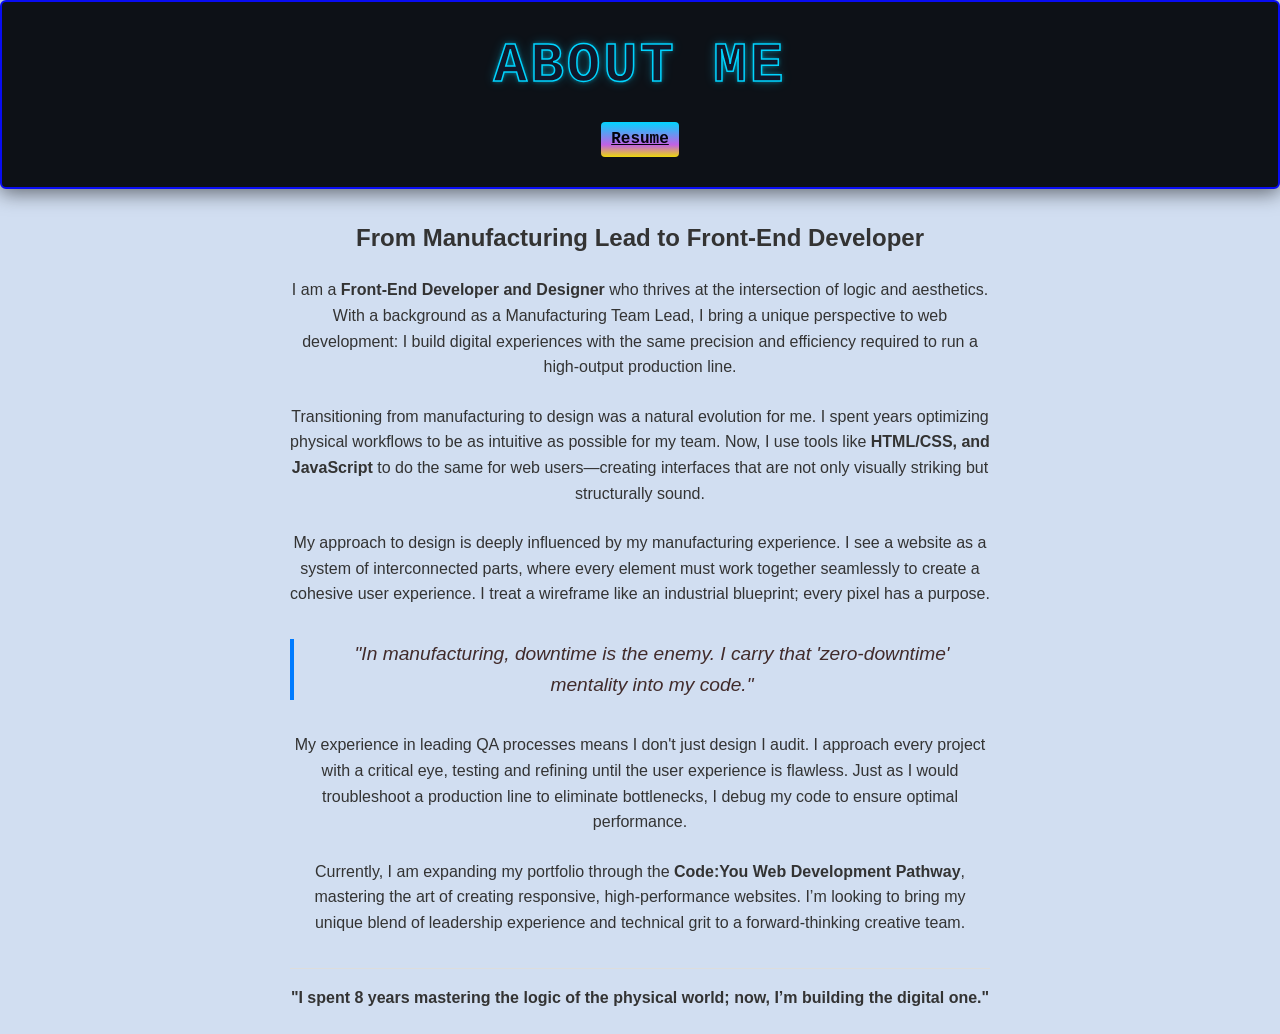
<file: index.html>
<!DOCTYPE html>
<html lang="en">
    <head>
        <meta charset="UTF-8" />
        <meta name="viewport" content="width=device-width, initial-scale=1.0" />
        <link rel="stylesheet" href="./css/style.css">
        <link rel="stylesheet" href="./css/button.css">
        <link rel="stylesheet" href="./css/index.css" /> 
        <title>Loren Weirich</title>
    </head>
     
    <body>
        <main class="container">
            <section class="header">
                <h1>About Me</h1>
                <nav>
                    <a href="resume.html" class="button">Resume</a>
                </nav>
            </section> 
            
            <section class="about-me">
                <article class="portfolio-bio">
                    <h2>From Manufacturing Lead to Front-End Developer</h2>
        
                    <p>
                        I am a <strong>Front-End Developer and Designer</strong> who thrives at the intersection of logic and aesthetics. With a background as a Manufacturing Team Lead, I bring a unique perspective to web development: I build digital experiences with the same precision and efficiency required to run a high-output production line.
                    </p>

                    <p>
                        Transitioning from manufacturing to design was a natural evolution for me. I spent years optimizing physical workflows to be as intuitive as possible for my team. Now, I use tools like <strong>HTML/CSS, and JavaScript</strong> to do the same for web users—creating interfaces that are not only visually striking but structurally sound.
                    </p>

                    <p>
                        My approach to design is deeply influenced by my manufacturing experience. I see a website as a system of interconnected parts, where every element must work together seamlessly to create a cohesive user experience. I treat a wireframe like an industrial blueprint; every pixel has a purpose.
                    </p>

                    <blockquote>
                        "In manufacturing, downtime is the enemy. I carry that 'zero-downtime' mentality into my code."
                    </blockquote>

                    <p>
                        My experience in leading QA processes means I don't just design I audit. I approach every project with a critical eye, testing and refining until the user experience is flawless. Just as I would troubleshoot a production line to eliminate bottlenecks, I debug my code to ensure optimal performance.
                    </p>

                    <p>
                        Currently, I am expanding my portfolio through the <strong>Code:You Web Development Pathway</strong>, mastering the art of creating responsive, high-performance websites. I’m looking to bring my unique blend of leadership experience and technical grit to a forward-thinking creative team.
                    </p>

                    <p class="closing">
                        "I spent 8 years mastering the logic of the physical world; now, I’m building the digital one."
                    </p>
                </article>
            </section>
        </main> </body>
</html>
</file>
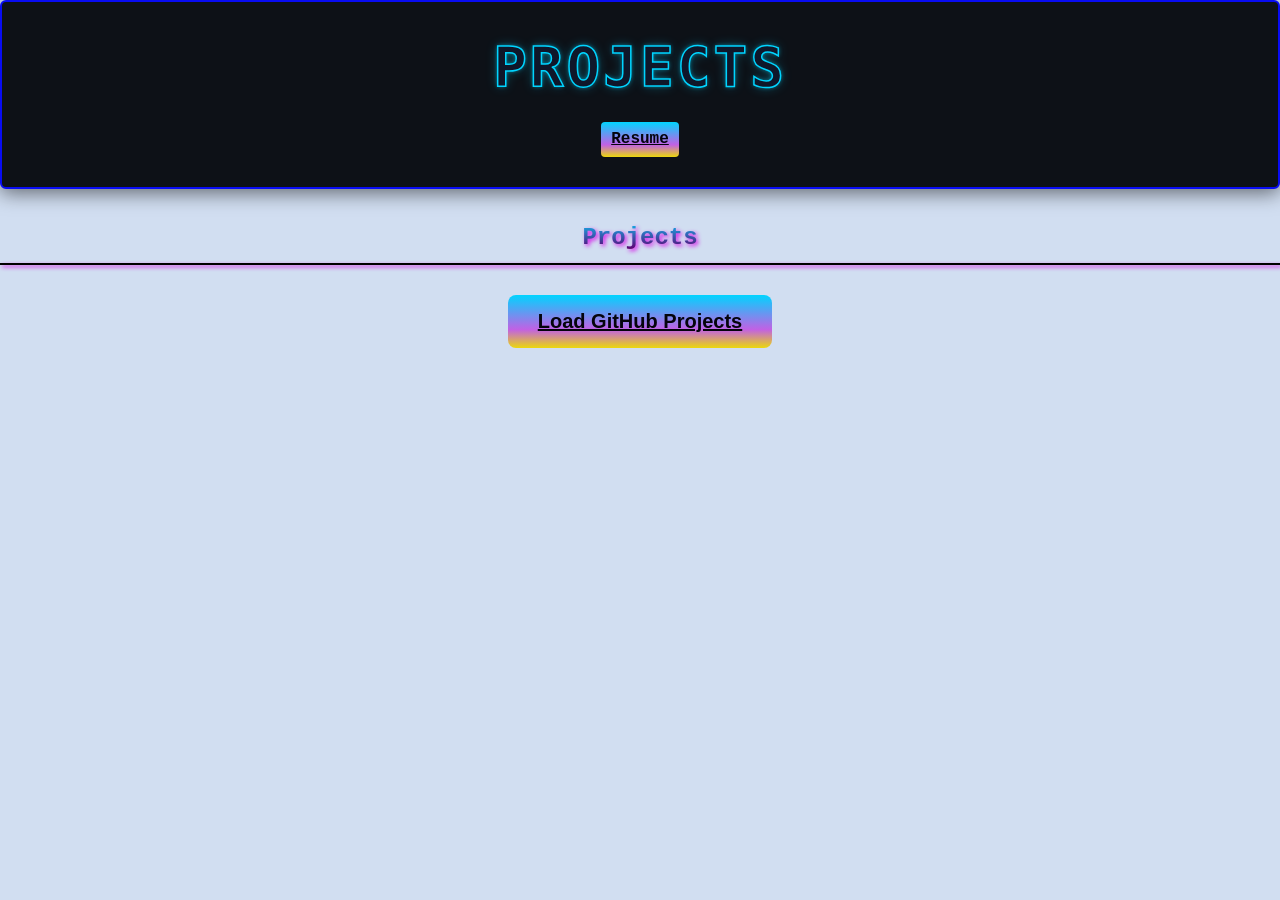
<file: projects.html>
<!DOCTYPE html>
<html lang="en">
<head>
    <meta charset="UTF-8">
    <meta name="viewport" content="width=device-width, initial-scale=1.0">
    <link rel="stylesheet" href="./css/style.css" />
    <link rel="stylesheet" href="./css/button.css">
    <link rel="stylesheet" href="./css/index.css">
    <title>Projects</title>
</head>
<body>
    <main class="container">
        <section class="header">
            <h1>Projects</h1>
            <nav>
                <a href="resume.html" class="button">Resume</a>
            </nav>
        </section>
            
        <section class="section">
    <h2>Projects</h2>
    <button id="load-projects-btn" class="button">Load GitHub Projects</button>
    
    <div id="projects-container"></div>
       </section>
    </main>

    <script src="./projects.js"></script>
</body>
</html>
</file>
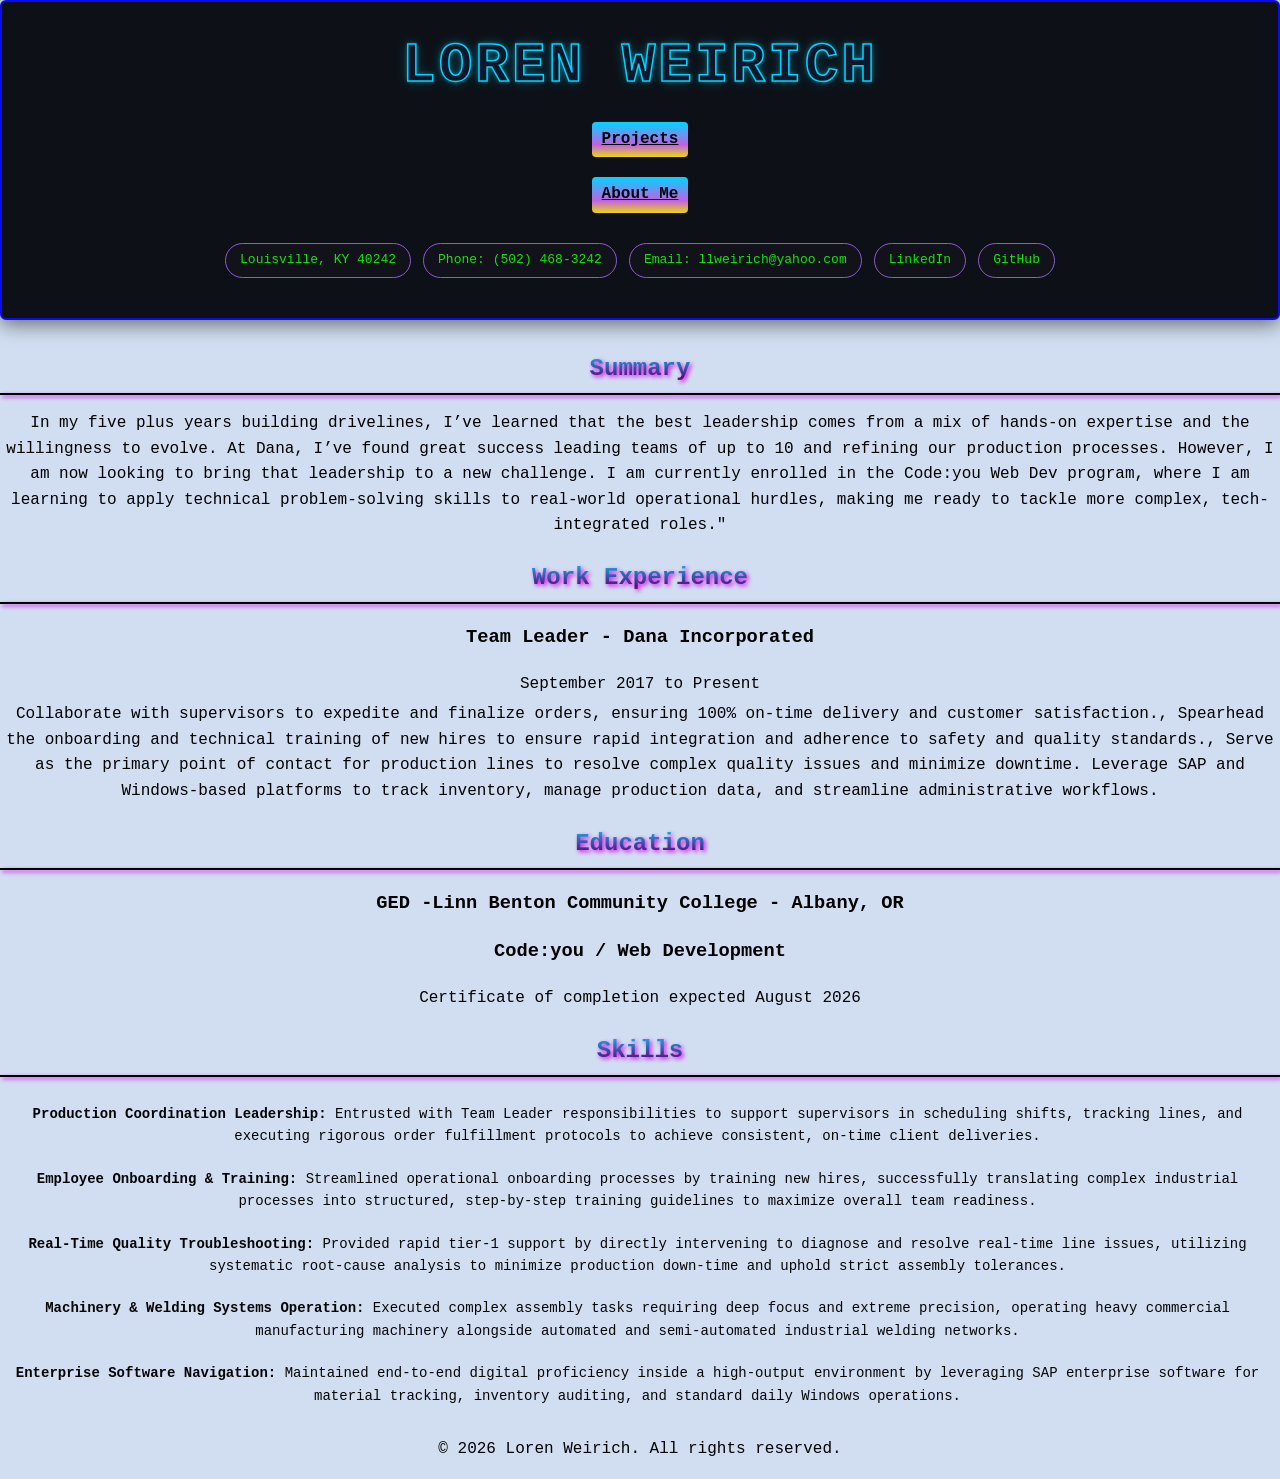
<file: resume.html>
<!DOCTYPE html>
<html lang="en">
    <head>
        <meta charset="UTF-8" />
        <meta name="viewport" content="width=device-width, initial-scale=1.0" />
        <link rel="stylesheet" href="./css/style.css">
        <link rel="stylesheet" href="./css/button.css">
        <link rel="stylesheet" href="css/index.css">
        <title>Loren Weirich</title>
    </head>
     
    <body>
        <main class="container">
            <section class="header">
                <h1>Loren Weirich</h1>
                <nav>
                    <a href="projects.html" class="button">Projects</a>
                </nav>

                <nav>
                    <a href="index.html" class="button">About Me</a>
                </nav>

                <div class="contact">
                    <span class="contact-item">Louisville, KY 40242</span>
                    <span class="contact-item">Phone: (502) 468-3242</span>
                    <a href="mailto:llweirich@yahoo.com" class="contact-item">Email: llweirich@yahoo.com</a>
                    <a href="https://www.linkedin.com/in/loren-weirich-857038265/" target="_blank" class="contact-item">LinkedIn</a>
                    <a href="https://github.com/LWVader" target="_blank" class="contact-item">GitHub</a>
                </div>
            </section>
            <section class="section">
                <h2>Summary</h2>
                <p>
                    In my five plus years building drivelines, I’ve learned that the best leadership comes from a mix of hands-on expertise and the willingness to evolve.
                     At Dana, I’ve found great success leading teams of up to 10 and refining our production processes.
                      However, I am now looking to bring that leadership to a new challenge.
                      I am currently enrolled in the Code:you Web Dev program,
                      where I am learning to apply technical problem-solving skills to real-world operational hurdles, making me ready to tackle more complex, tech-integrated  roles."
                </p>
            </section>
            <section class="section">
                <h2>Work Experience</h2>
                <div class="item 1">
                    <h3>Team Leader - Dana Incorporated</h3>
                    <p>September 2017 to Present</p>
                    <p>
                        Collaborate with supervisors to expedite and finalize orders, ensuring 100% on-time delivery and customer satisfaction.,
                         Spearhead the onboarding and technical training of new hires to ensure rapid integration and adherence to safety and quality standards.,
                         Serve as the primary point of contact for production lines to resolve complex quality issues and minimize downtime.
                         Leverage SAP and Windows-based platforms to track inventory, manage production data, and streamline administrative workflows.
                    </p>
                </div>
            </section>
            <div class="section">
                <h2>Education</h2>
                <div class="edu1">
                    <h3>GED -Linn Benton Community College - Albany, OR</h3>
                </div>
                <div class="edu2">
                    <h3>Code:you / Web Development</h3>
                    <p>Certificate of completion expected August 2026</p>
                </div>
            </section>
            <section class="section">
                <h2>Skills</h2>
                <div class="skills">
                    <ul>
                        <li><strong>Production Coordination Leadership:</strong> Entrusted with Team Leader responsibilities to support supervisors in scheduling shifts, tracking lines, and executing rigorous order fulfillment protocols to achieve consistent, on-time client deliveries.</li>
                        <li><strong>Employee Onboarding & Training:</strong> Streamlined operational onboarding processes by training new hires, successfully translating complex industrial processes into structured, step-by-step training guidelines to maximize overall team readiness.</li>
                        <li><strong>Real-Time Quality Troubleshooting:</strong> Provided rapid tier-1 support by directly intervening to diagnose and resolve real-time line issues, utilizing systematic root-cause analysis to minimize production down-time and uphold strict assembly tolerances.</li>
                        <li><strong>Machinery & Welding Systems Operation:</strong> Executed complex assembly tasks requiring deep focus and extreme precision, operating heavy commercial manufacturing machinery alongside automated and semi-automated industrial welding networks.</li>
                        <li><strong>Enterprise Software Navigation:</strong> Maintained end-to-end digital proficiency inside a high-output environment by leveraging SAP enterprise software for material tracking, inventory auditing, and standard daily Windows operations.</li>
                    </ul>
                </div>
            </section>
        </main>
        <footer>
            <p>&copy; 2026 Loren Weirich. All rights reserved.</p>
        </footer>
    </body>
</html>
</file>
<file: css/style.css>
body {
    font-family: ui-monospace, SFMono-Regular, SF Mono, Menlo, Consolas, Liberation Mono, monospace;
    text-align: center;
    line-height: 1.6;
    margin: 0;
    padding: 0;
    background-color: #d1def1;
    text-decoration-color: aqua;
    }
a {
    color: #007bff;
    text-decoration: none;
}

.main {
    display: flex;
    flex-direction: column;    
    justify-content: center;  
    align-items: center;
    max-width: 800px;
    margin: 20px auto;
    padding: 20px;
    background: #f0f0ed;
    border-radius: 8px;
    box-shadow: 0 2px 5px rgba(0, 0, 0, 0.1);
} 

.header {
    background: #0d1117;             
    border: 2px solid #080cf3;       
    border-radius: 6px;
    padding: 20px 40px;
    margin-bottom: 30px;
    box-shadow: 0 4px 20px rgba(0, 0, 0, 0.541);
}

.header h1 {
    font-family: ui-monospace, SFMono-Regular, Consolas, monospace;
    font-size: 3.5rem;
    font-weight: 900;
    text-transform: uppercase;
    letter-spacing: 3px;
    margin: 0;
    color: #0f172a;    
    -webkit-text-stroke: 1.5px #00d4ff;   
    text-shadow: 
        0 0 4px rgba(0, 212, 255, 0.6),
        0 0 12px rgba(0, 212, 255, 0.3);
}

.contact {
    display: flex;
    flex-wrap: wrap;
    justify-content: center;
    gap: 12px;                  /* Spaces the items out perfectly */
    margin: 20px 0;
    padding: 0;
}


.contact-item {
    font-family: ui-monospace, SFMono-Regular, Menlo, Consolas, monospace;
    font-size: 13px;
    color: #12e40b;             
    background: #11121a;        
    border: 1px solid #9158d3;  
    padding: 6px 14px;
    border-radius: 20px;        
    text-decoration: none;
    transition: all 0.2s ease-in-out;
}

a.contact-item {
    color: #12e40b;             
}

a.contact-item:hover {
    color: #fffb00;             
    background: #161b2c;
    border-color: #ff0000;      
    box-shadow: 0 0 12px rgba(255, 136, 0, 0.35);
    text-decoration: none;      
}

.section {
    margin: 20px 0;
    text-align: center;
}

.section h2 {
    text-align: center;
    filter: drop-shadow(2px 2px 2px rgba(214, 6, 233, 0.979));
    margin: 5px 0;
    background: linear-gradient(360deg,rgba(235, 216, 12, 1) 0%, rgba(91, 9, 121, 1) 35%, rgba(0, 212, 255, 1) 100%);
    background-clip: text;
    color: transparent;
    -webkit-text-fill-color: transparent;
    margin-bottom: 10px;
    border-bottom: 2px solid #000000;
    padding-bottom: 5px;
}

.item1 {
    margin: 0;
    font-size: 18px;
    color: #0c0202;
    margin-bottom: 15px;
}

.item2 {
    margin: 0;
    font-size: 18px;
    color: #0c0202;
    margin-bottom: 15px;
}

.item p {
    margin: 5px 0;
    font-size: 16px;
}

.skills ul {
    list-style: none;
    padding: 0;
}

.skills ul li {
    display: inline-block;
    color: #050505;
    background: #e9ecef00; 
    padding: 5px 10px;
    margin: 5px 5px 5px 0;
    border-radius: 4px;
    font-size: 14px;
}
.proj1 {
    margin: 0;
    font-size: 15px;
    color: #0c0202;
    margin-bottom: 14px;
    border-bottom: 2px solid #000000;
}
.proj2 {
    margin: 0;
    font-size: 15px;
    color: #0c0202;
    margin-bottom: 14px;
    border-bottom: 2px solid #000000;
}
.proj3 {
    margin: 0;
    font-size: 15px;
    color: #0c0202;
    margin-bottom: 14px;
    border-bottom: 2px solid #000000;
}
.portfolio-bio {
    max-width: 700px;
    margin: 0 auto;
    font-family: 'Segoe UI', Tahoma, Geneva, Verdana, sans-serif;
    color: #333;
}

.portfolio-bio p {
    margin-bottom: 1.5rem;
    line-height: 1.6;
}

blockquote {
    border-left: 4px solid #007bff; 
    padding-left: 20px;
    margin: 2rem 0;
    font-style: italic;
    font-size: 1.2rem;
    color: #412b2b;
}

.closing {
    font-weight: bold;
    border-top: 1px solid #ddd;
    padding-top: 1rem;
    margin-top: 2rem;
}
</file>
<file: css/button.css>
.button {
    display: inline-block;
    text-decoration: underline;
    color: #04040c;
    border: none;
    font-weight: bold;
    padding: 5px 10px;
    margin: 10px 5px;
    border-radius: 4px;
    background: linear-gradient(360deg, rgba(235, 216, 12, 1) 0%, rgb(193, 97, 228) 35%, rgba(0, 212, 255, 1) 100%);
}
#load-projects-btn {
    display: block;              
    text-decoration: underline;
    color: #04040c;
    border: none;       
    padding: 15px 30px;          
    font-size: 1.25rem;          
    font-weight: bold;           
    margin: 30px auto;              
    border-radius: 8px;         
    cursor: pointer;             
    
    background: linear-gradient(360deg, rgba(235, 216, 12, 1) 0%, rgb(193, 97, 228) 35%, rgba(0, 212, 255, 1) 100%);
}
</file>
<file: css/index.css>
@media (max-width: 1200px) {     
    .container {
        padding: 10px;
    }
    
    .header h1 {
        font-size: 24px;
    }
    
    .contact {
        font-size: 12px;
    }
    
    .section h2 {
        font-size: 20px;
    }
    
    .item1, .item2 {
        font-size: 16px;
    }
}
@media (max-width: 480px) {
    .header h1 {
        font-size: 20px;
    }
    
    .contact {
        font-size: 10px;
    }
    
    .section h2 {
        font-size: 18px;
    }
    
    .item1, .item2 {
        font-size: 14px;
    }   
}
</file>
